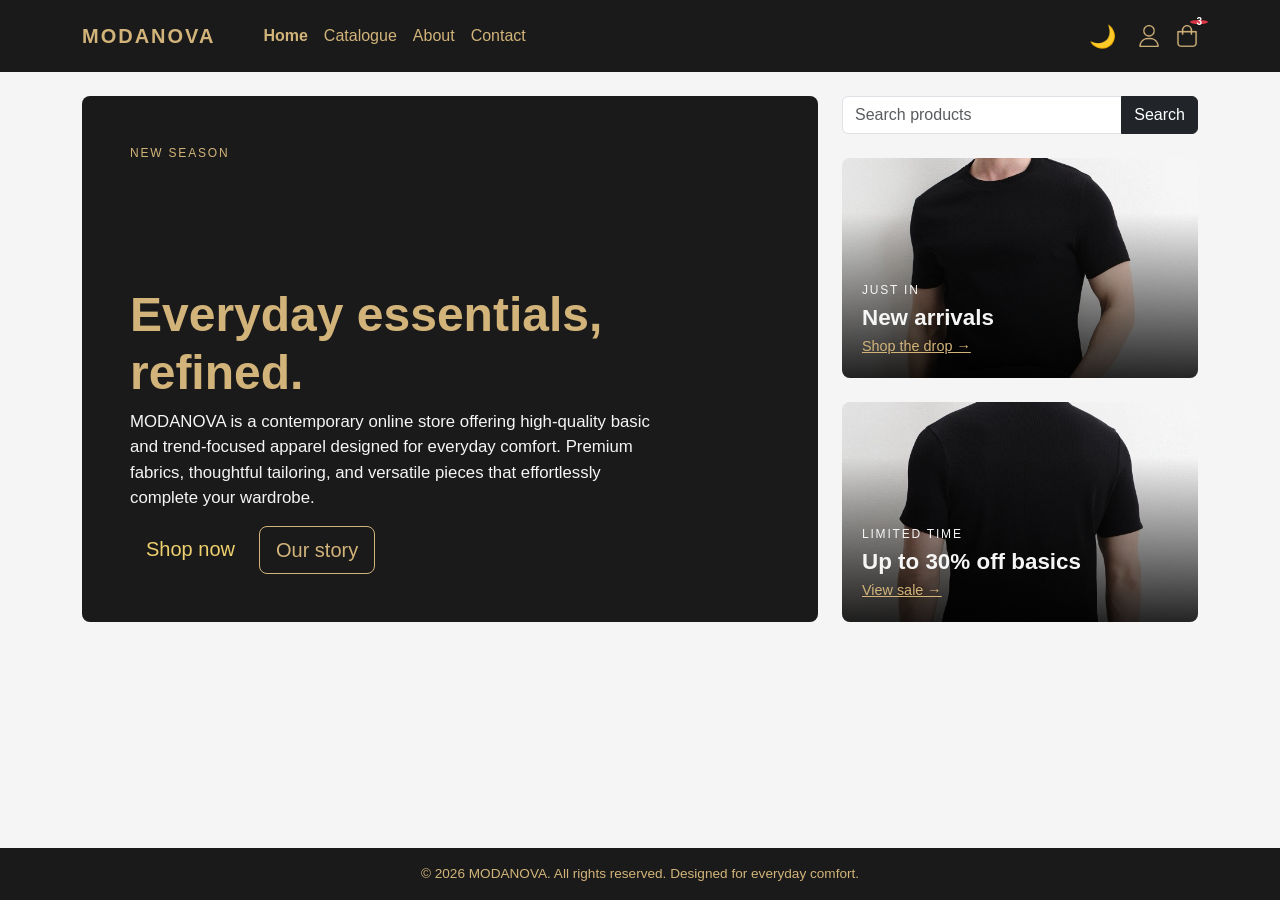
<file: index.html>
<!DOCTYPE html>
<html lang="en">
<head>
    <meta charset="UTF-8">
    <meta name="viewport" content="width=device-width, initial-scale=1.0">
    <title>MODANOVA - Home</title>
    <link href="https://cdn.jsdelivr.net/npm/bootstrap@5.3.2/dist/css/bootstrap.min.css" rel="stylesheet">
    <link rel="stylesheet" href="css/style.css">
    <link rel="stylesheet" href="css/main.css">
    <link rel="icon" type="image/png" href="photo/logo.png">
</head>
<body class="d-flex flex-column min-vh-100">
<nav class="navbar navbar-expand-lg custom-navbar py-3" data-bs-theme="dark">
    <div class="container">
        <a class="navbar-brand fw-bold tracking-wide" href="index.html">MODANOVA</a>
        <button class="navbar-toggler" type="button" data-bs-toggle="collapse" data-bs-target="#navbarNav">
            <span class="navbar-toggler-icon"></span>
        </button>
        <div class="collapse navbar-collapse" id="navbarNav">
            <ul class="navbar-nav me-auto ms-4">
                <li class="nav-item"><a class="nav-link active fw-bold" href="index.html">Home</a></li>
                <li class="nav-item"><a class="nav-link" href="catalogue.html">Catalogue</a></li>
                <li class="nav-item"><a class="nav-link" href="about.html">About</a></li>
                <li class="nav-item"><a class="nav-link" href="contact.html">Contact</a></li>
            </ul>
            <div class="nav-icons d-flex align-items-center gap-3">
                <button id="themeButton" class="theme-btn">🌙</button>
                <a href="#" class="nav-icon" title="Profile">
                    <img src="photo/user.png" alt="User profile">
                </a>
                <a href="basket.html" class="nav-icon" title="Cart">
                    <img src="photo/basket.png" alt="Basket">
                </a>
            </div>
        </div>
    </div>
</nav>

<main class="flex-grow-1 container my-4">
    <div class="row g-4">
        <section class="col-12 col-lg-8">
            <div class="promo-main d-flex flex-column justify-content-between p-4 p-md-5 h-100">
                <p class="eyebrow mb-0">New season</p>
                <div>
                    <h1 class="display-5 fw-bold">Everyday essentials, refined.</h1>
                    <p class="promo-text">MODANOVA is a contemporary online store offering high-quality basic and trend-focused apparel designed for everyday comfort. Premium fabrics, thoughtful tailoring, and versatile pieces that effortlessly complete your wardrobe.</p>
                    <div class="d-flex flex-wrap gap-2">
                        <a href="catalogue.html" class="btn btn-gold btn-lg">Shop now</a>
                        <a href="about.html" class="btn btn-outline-gold btn-lg">Our story</a>
                    </div>
                </div>
            </div>
        </section>

        <aside class="col-12 col-lg-4 d-flex flex-column gap-4">
            <form class="input-group" action="catalogue.html" method="get" role="search">
                <input type="search" name="q" class="form-control" placeholder="Search products" aria-label="Search products">
                <button class="btn btn-dark" type="submit">Search</button>
            </form>

            <a href="catalogue.html" class="promo-card">
                <img src="photo/blacktshirt1.jpg" alt="Black basic t-shirt">
                <span class="promo-label">
                    <span class="eyebrow">Just in</span>
                    <strong>New arrivals</strong>
                    <span class="promo-link">Shop the drop &rarr;</span>
                </span>
            </a>

            <a href="catalogue.html" class="promo-card">
                <img src="photo/blacktshirt2.jpg" alt="Black t-shirt on sale">
                <span class="promo-label">
                    <span class="eyebrow">Limited time</span>
                    <strong>Up to 30% off basics</strong>
                    <span class="promo-link">View sale &rarr;</span>
                </span>
            </a>
        </aside>
    </div>
</main>

<footer class="site-footer text-center py-3">
    <p class="mb-0">© 2026 MODANOVA. All rights reserved. Designed for everyday comfort.</p>
</footer>

<script src="https://cdn.jsdelivr.net/npm/bootstrap@5.3.2/dist/js/bootstrap.bundle.min.js"></script>
<script src="js/cart.js"></script>
<script src="https://code.jquery.com/jquery-3.7.1.min.js"></script>
<script src="js/ui-effects.js"></script>
</body>
</html>
</file>
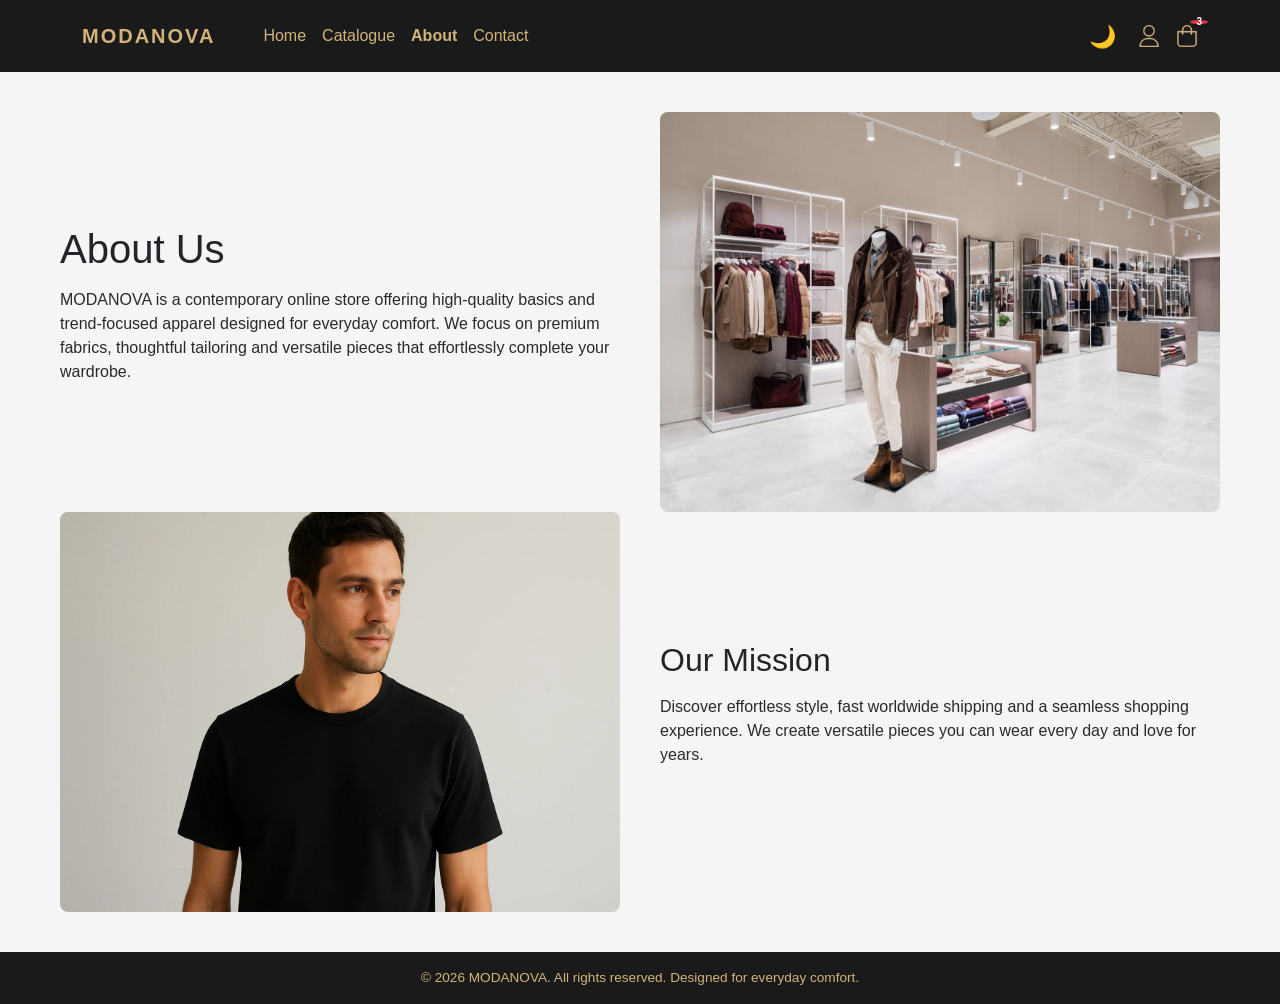
<file: about.html>
<!DOCTYPE html>
<html lang="en">
<head>
    <meta charset="UTF-8">
    <meta name="viewport" content="width=device-width, initial-scale=1.0">
    <title>MODANOVA - About</title>
    <link href="https://cdn.jsdelivr.net/npm/bootstrap@5.3.2/dist/css/bootstrap.min.css" rel="stylesheet">
    <link rel="stylesheet" href="css/style.css">
    <link rel="stylesheet" href="css/about.css">
    <link rel="icon" type="image/png" href="photo/logo.png">
</head>
<body>
    <nav class="navbar navbar-expand-lg custom-navbar py-3" data-bs-theme="dark">
        <div class="container">
            <a class="navbar-brand fw-bold tracking-wide" href="index.html">MODANOVA</a>
            <button class="navbar-toggler" type="button" data-bs-toggle="collapse" data-bs-target="#navbarNav">
                <span class="navbar-toggler-icon"></span>
            </button>
            <div class="collapse navbar-collapse" id="navbarNav">
                <ul class="navbar-nav me-auto ms-4">
                    <li class="nav-item"><a class="nav-link" href="index.html">Home</a></li>
                    <li class="nav-item"><a class="nav-link" href="catalogue.html">Catalogue</a></li>
                    <li class="nav-item"><a class="nav-link active fw-bold" href="about.html">About</a></li>
                    <li class="nav-item"><a class="nav-link" href="contact.html">Contact</a></li>
                </ul>
                <div class="nav-icons d-flex align-items-center gap-3">
                    <button id="themeButton" class="theme-btn">🌙</button>
                    <a href="#" class="nav-icon" title="Profile">
                        <img src="photo/user.png" alt="User profile">
                    </a>
                    <a href="basket.html" class="nav-icon" title="Cart">
                        <img src="photo/basket.png" alt="Basket">
                    </a>
                </div>
            </div>
        </div>
    </nav>
    <main class="about-page">
        <div class="about-row">
            <div class="about-text">
                <h1>About Us</h1>
                <p>MODANOVA is a contemporary online store offering high-quality
                basics and trend-focused apparel designed for everyday comfort.
                We focus on premium fabrics, thoughtful tailoring and versatile
                pieces that effortlessly complete your wardrobe.</p>
            </div>
            <div class="about-photo">
                <img src="photo/about1.jpg" alt="About MODANOVA">
            </div>
        </div>
        <div class="about-row">
            <div class="about-photo">
                <img src="photo/about2.jpg" alt="MODANOVA clothing">
            </div>
            <div class="about-text">
                <h2>Our Mission</h2>
                <p>Discover effortless style, fast worldwide shipping and a seamless
                shopping experience. We create versatile pieces you can wear every
                day and love for years.</p>
            </div>
        </div>
    </main>
    <footer class="site-footer text-center py-3">
        <p class="mb-0">© 2026 MODANOVA. All rights reserved. Designed for everyday comfort.</p>
    </footer>
    <script src="https://cdn.jsdelivr.net/npm/bootstrap@5.3.2/dist/js/bootstrap.bundle.min.js"></script>
    <script src="js/cart.js"></script>
    <script src="https://code.jquery.com/jquery-3.7.1.min.js"></script>
    <script src="js/ui-effects.js"></script>
</body>
</html>
</file>
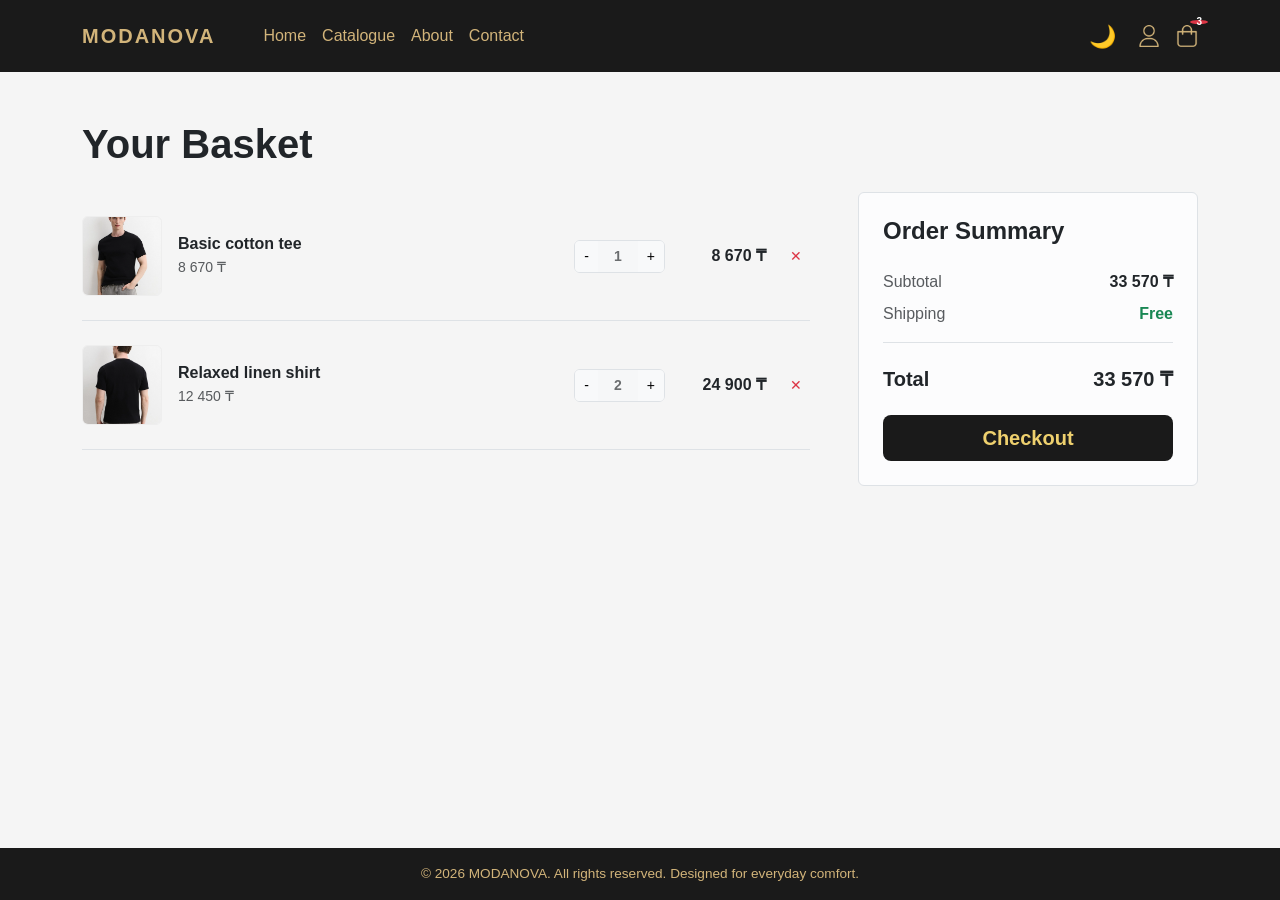
<file: basket.html>
<!DOCTYPE html>
<html lang="en">
<head>
    <meta charset="UTF-8">
    <meta name="viewport" content="width=device-width, initial-scale=1.0">
    <title>MODANOVA - Your Basket</title>
    <link href="https://cdn.jsdelivr.net/npm/bootstrap@5.3.2/dist/css/bootstrap.min.css" rel="stylesheet">
    <link rel="stylesheet" href="css/style.css">
    <link rel="icon" type="image/png" href="photo/logo.png">
</head>
<body class="d-flex flex-column min-vh-100">

    <nav class="navbar navbar-expand-lg custom-navbar py-3" data-bs-theme="dark">
        <div class="container">
            <a class="navbar-brand fw-bold tracking-wide" href="index.html">MODANOVA</a>
            <button class="navbar-toggler" type="button" data-bs-toggle="collapse" data-bs-target="#navbarNav">
                <span class="navbar-toggler-icon"></span>
            </button>
            <div class="collapse navbar-collapse" id="navbarNav">
                <ul class="navbar-nav me-auto ms-4">
                    <li class="nav-item"><a class="nav-link" href="index.html">Home</a></li>
                    <li class="nav-item"><a class="nav-link" href="catalogue.html">Catalogue</a></li>
                    <li class="nav-item"><a class="nav-link" href="about.html">About</a></li>
                    <li class="nav-item"><a class="nav-link" href="contact.html">Contact</a></li>
                </ul>
                <div class="nav-icons d-flex align-items-center gap-3">
                    <button id="themeButton" class="theme-btn">🌙</button>
                    <a href="#" class="nav-icon" title="Profile"><img src="photo/user.png" alt="Profile"></a>
                    <a href="basket.html" class="nav-icon" title="Cart"><img src="photo/basket.png" alt="Basket"></a>
                </div>
            </div>
        </div>
    </nav>

    <main class="flex-grow-1 container my-5">
        <h1 class="display-6 fw-bold mb-4">Your Basket</h1>
        
        <div class="row g-5">
            <div class="col-lg-8" id="cart-items-container"></div>
            <div class="col-lg-4" id="cart-summary"></div>
        </div>
    </main>

    <footer class="site-footer text-center py-3 mt-auto">
        <p class="mb-0">© 2026 MODANOVA. All rights reserved. Designed for everyday comfort.</p>
    </footer>

    <script src="https://cdn.jsdelivr.net/npm/bootstrap@5.3.2/dist/js/bootstrap.bundle.min.js"></script>
    <script src="https://code.jquery.com/jquery-3.7.1.min.js"></script>
    <script src="js/ui-effects.js"></script>
    <script src="js/cart.js"></script>
</body>
</html>
</file>
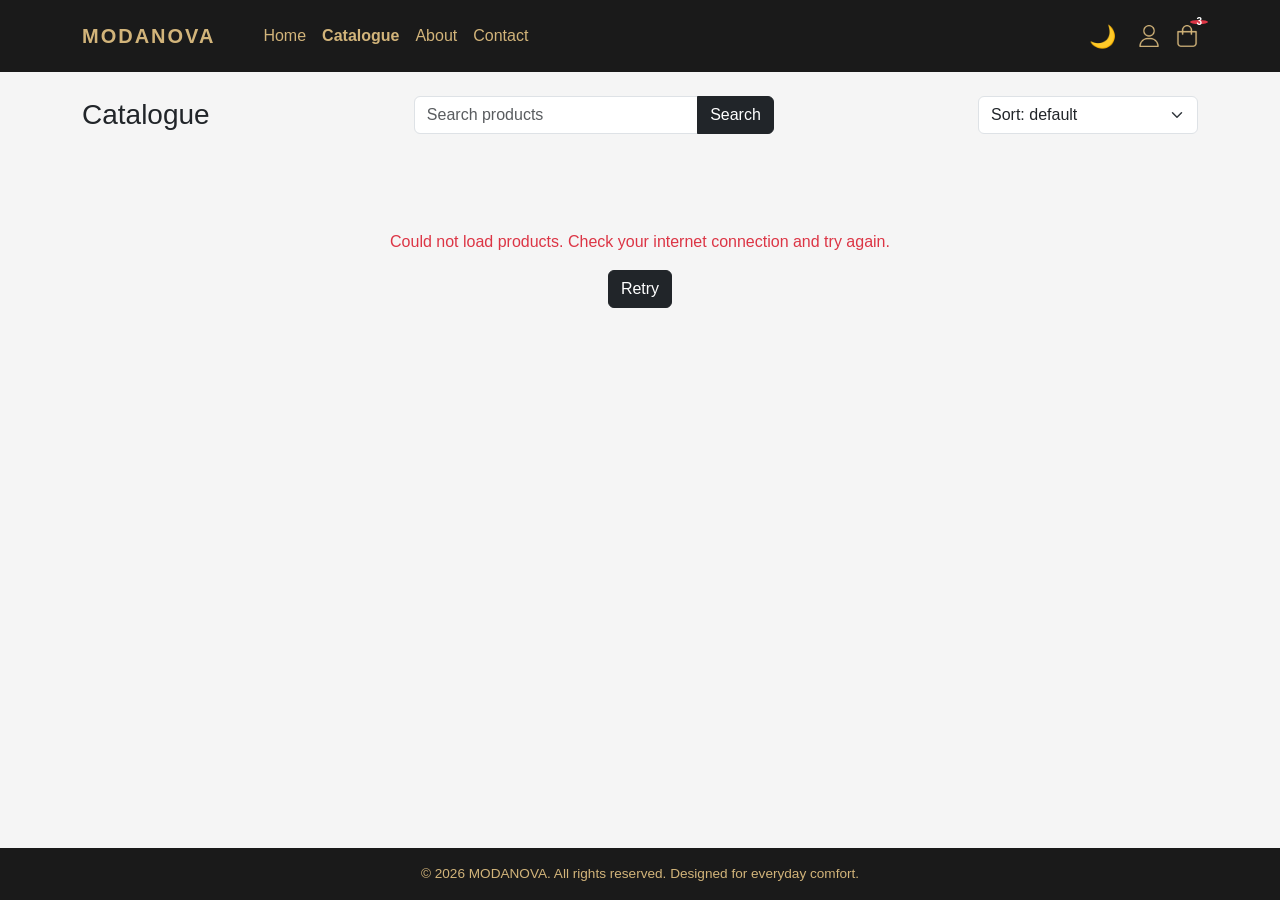
<file: catalogue.html>
<!DOCTYPE html>
<html lang="en">
<head>
    <meta charset="UTF-8">
    <meta name="viewport" content="width=device-width, initial-scale=1.0">
    <title>MODANOVA - Catalogue</title>
    <link href="https://cdn.jsdelivr.net/npm/bootstrap@5.3.2/dist/css/bootstrap.min.css" rel="stylesheet">
    <link rel="stylesheet" href="css/style.css">
    <link rel="stylesheet" href="css/catalogue.css">
    <link rel="icon" type="image/png" href="photo/logo.png">
</head>
<body class="d-flex flex-column min-vh-100">

<nav class="navbar navbar-expand-lg custom-navbar py-3" data-bs-theme="dark">
    <div class="container">
        <a class="navbar-brand fw-bold tracking-wide" href="index.html">MODANOVA</a>
        <button class="navbar-toggler" type="button" data-bs-toggle="collapse" data-bs-target="#navbarNav">
            <span class="navbar-toggler-icon"></span>
        </button>
        <div class="collapse navbar-collapse" id="navbarNav">
            <ul class="navbar-nav me-auto ms-4">
                <li class="nav-item"><a class="nav-link" href="index.html">Home</a></li>
                <li class="nav-item"><a class="nav-link active fw-bold" href="catalogue.html" aria-current="page">Catalogue</a></li>
                <li class="nav-item"><a class="nav-link" href="about.html">About</a></li>
                <li class="nav-item"><a class="nav-link" href="contact.html">Contact</a></li>
            </ul>
            <div class="nav-icons d-flex align-items-center gap-3">
                <button id="themeButton" class="theme-btn">🌙</button>
                <a href="#" class="nav-icon" title="Profile">
                    <img src="photo/user.png" alt="User profile">
                </a>
                <a href="basket.html" class="nav-icon" title="Cart">
                    <img src="photo/basket.png" alt="Basket">
                </a>
            </div>
        </div>
    </div>
</nav>

<main class="flex-grow-1 container my-4">
    <div class="d-flex flex-wrap justify-content-between align-items-center gap-3 mb-4">
        <h1 class="h3 mb-0">Catalogue</h1>
        <form class="input-group shop-search" id="search-form" action="catalogue.html" method="get" role="search">
            <input type="search" id="search-input" name="q" class="form-control" placeholder="Search products" aria-label="Search products">
            <button class="btn btn-dark" type="submit">Search</button>
        </form>
        <select id="sort-select" class="form-select sort-select" aria-label="Sort products">
            <option value="default">Sort: default</option>
            <option value="price-asc">Price: low to high</option>
            <option value="price-desc">Price: high to low</option>
        </select>
    </div>

    <!-- Buttons are created by js/catalogue.js from the API categories -->
    <div class="category-filter mb-4" id="category-filter"></div>

    <section class="product-grid" id="product-grid" aria-label="Products"></section>
</main>

<footer class="site-footer text-center py-3">
    <p class="mb-0">© 2026 MODANOVA. All rights reserved. Designed for everyday comfort.</p>
</footer>

<script src="https://cdn.jsdelivr.net/npm/bootstrap@5.3.2/dist/js/bootstrap.bundle.min.js"></script>
<script src="js/catalogue.js"></script>
<script src="js/cart.js"></script>
<script src="https://code.jquery.com/jquery-3.7.1.min.js"></script>
<script src="js/ui-effects.js"></script>
</body>
</html>
</file>
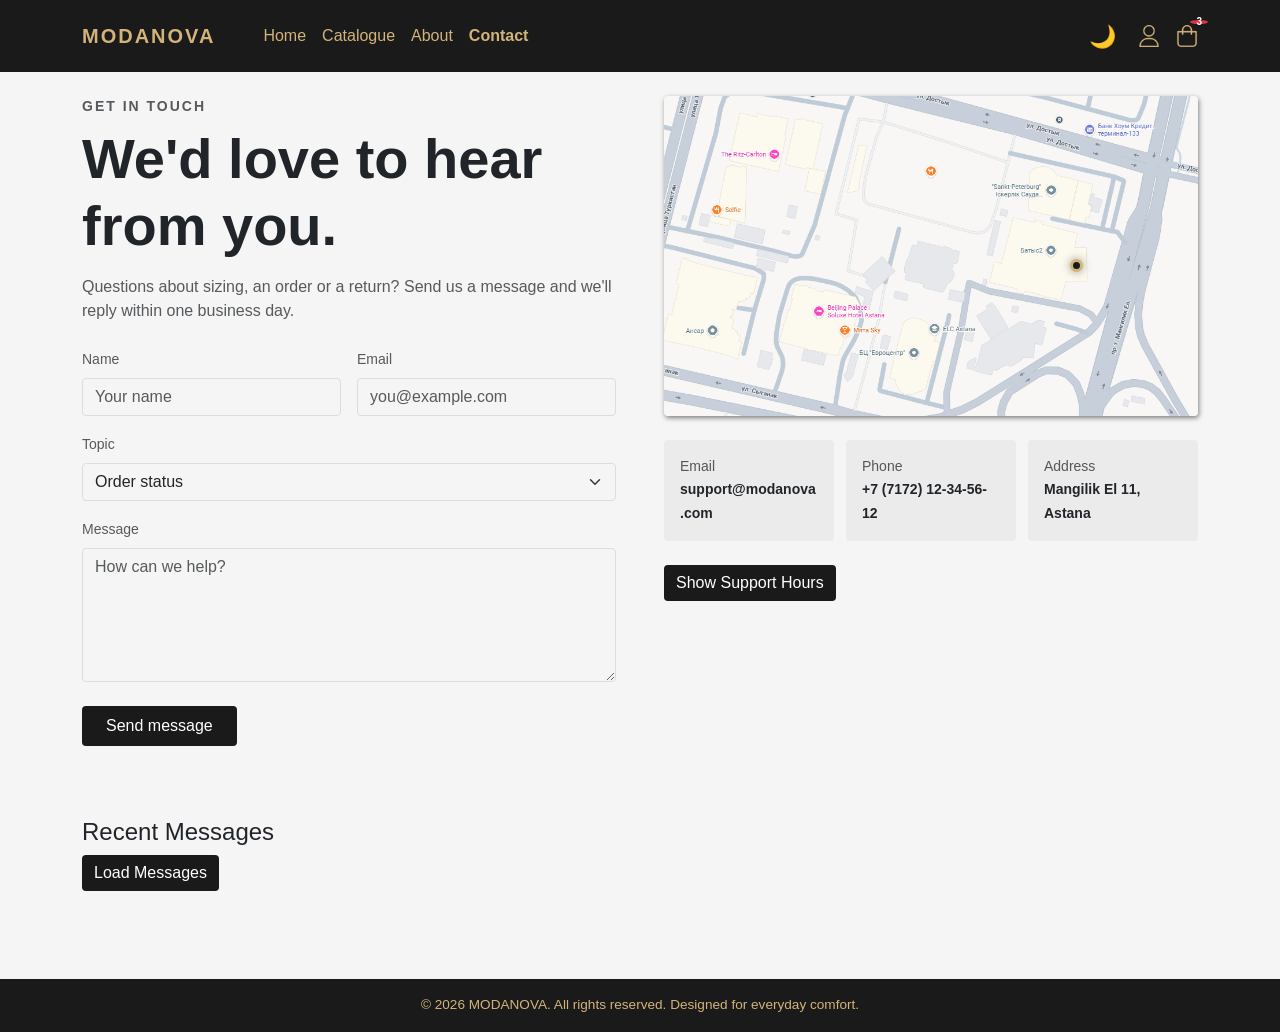
<file: contact.html>
<!DOCTYPE html>
<html lang="en">
<head>
    <meta charset="UTF-8">
    <meta name="viewport" content="width=device-width, initial-scale=1.0">
    <title>MODANOVA - Contact</title>
    <link href="https://cdn.jsdelivr.net/npm/bootstrap@5.3.2/dist/css/bootstrap.min.css" rel="stylesheet">
    <link rel="stylesheet" href="css/style.css">
    <link rel="stylesheet" href="css/contact.css">
    <link rel="icon" type="image/png" href="photo/logo.png">
</head>

<body class="d-flex flex-column min-vh-100">
    <nav class="navbar navbar-expand-lg custom-navbar py-3" data-bs-theme="dark">
        <div class="container">
            <a class="navbar-brand fw-bold tracking-wide" href="index.html">MODANOVA</a>
            <button class="navbar-toggler" type="button" data-bs-toggle="collapse" data-bs-target="#navbarNav">
                <span class="navbar-toggler-icon"></span>
            </button>
            <div class="collapse navbar-collapse" id="navbarNav">
                <ul class="navbar-nav me-auto ms-4">
                    <li class="nav-item"><a class="nav-link" href="index.html">Home</a></li>
                    <li class="nav-item"><a class="nav-link" href="catalogue.html">Catalogue</a></li>
                    <li class="nav-item"><a class="nav-link" href="about.html">About</a></li>
                    <li class="nav-item"><a class="nav-link active fw-bold" href="contact.html">Contact</a></li>
                </ul>
                <div class="nav-icons d-flex align-items-center gap-3">
                    <button id="themeButton" class="theme-btn">🌙</button>
                    <a href="#" class="nav-icon" title="Profile">
                        <img src="photo/user.png" alt="User profile">
                    </a>
                    <a href="basket.html" class="nav-icon" title="Cart">
                        <img src="photo/basket.png" alt="Basket">
                    </a>
                </div>
            </div>
        </div>
    </nav>

    <main class="flex-grow-1 container my-4">
        <div class="row g-5">
            <div class="col-lg-6">
                <p class="text-muted text-uppercase small fw-bold tracking-wide mb-2">Get in touch</p>
                <h1 class="display-4 fw-bold mb-3 custom-heading">We'd love to hear from you.</h1>
                <p class="text-muted mb-4">Questions about sizing, an order or a return? Send us a message and we'll reply within one business day.</p>

                <form>
                    <div class="row g-3 mb-3">
                        <div class="col-md-6">
                            <label class="form-label text-muted small">Name</label>
                            <input type="text" class="form-control bg-transparent" placeholder="Your name">
                        </div>
                        <div class="col-md-6">
                            <label class="form-label text-muted small">Email</label>
                            <input type="email" class="form-control bg-transparent" placeholder="you@example.com">
                        </div>
                    </div>
                    <div class="mb-3">
    <label class="form-label text-muted small">Topic</label>
    <select id="topic" class="form-select bg-transparent">
        <option selected>Order status</option>
        <option>Returns</option>
        <option>Other</option>
    </select>
</div>
    <div id="orderField" class="mb-3" style="display: none;">
        <label class="form-label text-muted small">Order ID</label>
        <input type="text" id="orderId" class="form-control bg-transparent" placeholder="Enter Order ID">
        <div id="orderError" class="text-danger small"></div>
    </div>
                    <div class="mb-4">
                        <label class="form-label text-muted small">Message</label>
                        <textarea class="form-control bg-transparent" rows="5" placeholder="How can we help?"></textarea>
                    </div>
                    <button type="submit" class="btn btn-dark px-4 py-2 mb-5">Send message</button>
                </form>
                <div class="mt-4 mb-5">
                   <h4>Recent Messages</h4>

                   <button id="loadMessages" class="btn btn-dark mb-3">
                      Load Messages
                      </button>

                       <p id="apiStatus"></p>

                 <div id="messages"></div>
            </div>
            </div>

            <!--right column-->
            <div class="col-lg-6">
                <div class="map-wrapper mb-4">
                    <img src="photo/map.png" alt="MODANOVA Store Map" class="map-img">
                    <div class="map-pin" title="MODANOVA Store"></div>
                </div>

                <div class="contact-grid mb-4">
                    <div class="contact-card p-3">
                        <span class="d-block text-muted small">Email</span>
                        <strong class="small">support@modanova.com</strong>
                    </div>
                    <div class="contact-card p-3">
                        <span class="d-block text-muted small">Phone</span>
                        <strong class="small">+7 (7172) 12-34-56-12</strong>
                    </div>
                    <div class="contact-card p-3">
                        <span class="d-block text-muted small">Address</span>
                        <strong class="small">Mangilik El 11, Astana</strong>
                    </div>
                </div>

                <!--table-->
                <button id="showHours" class="btn btn-dark mb-3">
                    Show Support Hours
                </button>
                <div class="table-responsive">
                    <h5 class="fw-bold mb-3">Support Hours</h5>
                    <table class="table custom-table mb-0">
                        <thead>
                            <tr>
                                <th scope="col">Department</th>
                                <th scope="col">Days</th>
                                <th scope="col">Hours</th>
                            </tr>
                        </thead>
                        <tbody>
                            <tr>
                                <td>Online Orders</td>
                                <td>Mon – Fri</td>
                                <td>09:00 – 20:00</td>
                            </tr>
                            <tr>
                                <td>Returns & Care</td>
                                <td>Mon – Sat</td>
                                <td>10:00 – 18:00</td>
                            </tr>
                            <tr>
                                <td>Store</td>
                                <td>Every day</td>
                                <td>10:00 – 22:00</td>
                            </tr>
                        </tbody>
                    </table>
                </div>
            </div>
        </div>
    </main>

    <footer class="site-footer text-center py-3">
        <p class="mb-0">© 2026 MODANOVA. All rights reserved. Designed for everyday comfort.</p>
    </footer>

    <script src="https://cdn.jsdelivr.net/npm/bootstrap@5.3.2/dist/js/bootstrap.bundle.min.js"></script>
    <script src="https://code.jquery.com/jquery-3.7.1.min.js"></script>
    <script src="js/validation.js"></script>
    <script src="js/ui-effects.js"></script>
    <script src="js/cart.js"></script>
</body>
</html>
</file>
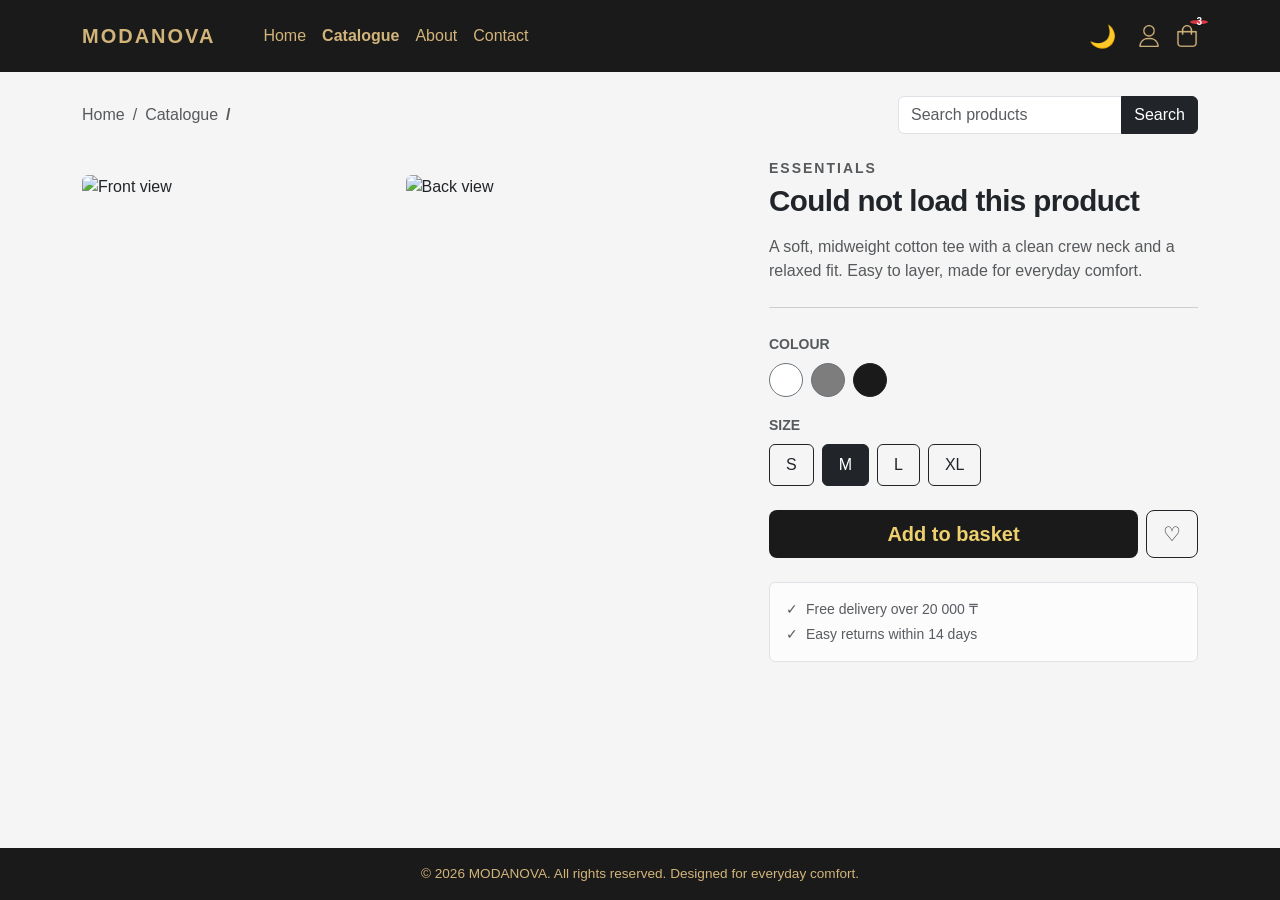
<file: productpg.html>
<!DOCTYPE html>
<html lang="en">
<head>
    <meta charset="UTF-8">
    <meta name="viewport" content="width=device-width, initial-scale=1.0">
    <title>MODANOVA - Basic cotton tee</title>
    <link href="https://cdn.jsdelivr.net/npm/bootstrap@5.3.2/dist/css/bootstrap.min.css" rel="stylesheet">
    <link rel="stylesheet" href="css/style.css">
    <link rel="stylesheet" href="css/productpg.css">
    <link rel="icon" type="image/png" href="photo/logo.png">
</head>
<body class="d-flex flex-column min-vh-100">

    <nav class="navbar navbar-expand-lg custom-navbar py-3" data-bs-theme="dark">
        <div class="container">
            <a class="navbar-brand fw-bold tracking-wide" href="index.html">MODANOVA</a>
            <button class="navbar-toggler" type="button" data-bs-toggle="collapse" data-bs-target="#navbarNav">
                <span class="navbar-toggler-icon"></span>
            </button>
            <div class="collapse navbar-collapse" id="navbarNav">
                <ul class="navbar-nav me-auto ms-4">
                    <li class="nav-item"><a class="nav-link" href="index.html">Home</a></li>
                    <li class="nav-item"><a class="nav-link active fw-bold" href="catalogue.html">Catalogue</a></li>
                    <li class="nav-item"><a class="nav-link" href="about.html">About</a></li>
                    <li class="nav-item"><a class="nav-link" href="contact.html">Contact</a></li>
                </ul>
                <div class="nav-icons d-flex align-items-center gap-3">
                     <button id="themeButton" class="theme-btn">🌙</button>
                    <a href="#" class="nav-icon" title="Profile">
                        <img src="photo/user.png" alt="User profile">
                    </a>
                    <a href="basket.html" class="nav-icon" title="Cart">
                        <img src="photo/basket.png" alt="Basket">
                    </a>
                </div>
            </div>
        </div>
    </nav>

    <main class="flex-grow-1 container my-4">
        <div class="d-flex flex-wrap justify-content-between align-items-center gap-3 mb-4">
            <nav aria-label="breadcrumb">
                <ol class="breadcrumb mb-0">
                    <li class="breadcrumb-item"><a href="index.html" class="text-decoration-none text-muted">Home</a></li>
                    <li class="breadcrumb-item"><a href="catalogue.html" class="text-decoration-none text-muted">Catalogue</a></li>
                    <li class="breadcrumb-item active fw-semibold" aria-current="page"></li>
                </ol>
            </nav>
            <form class="input-group shop-search" action="catalogue.html" method="get" role="search" style="max-width: 300px;">
                <input type="search" name="q" class="form-control" placeholder="Search products" aria-label="Search products">
                <button class="btn btn-dark" type="submit">Search</button>
            </form>
        </div>

        <div class="row g-4 g-lg-5" id="product-details" style="visibility: hidden">
            <div class="col-12 col-md-6 col-lg-7">
                <div class="row g-3">
                    <div class="col-12">
                        <img id="mainImage" class="img-fluid rounded w-100" alt="">
                    </div>

                    <div class="col-6">
                        <img class="thumbnail img-fluid rounded" alt="Front view">
                    </div>

                    <div class="col-6">
                        <img class="thumbnail img-fluid rounded" alt="Back view">
                    </div>
                </div>
            </div>

            <div class="col-12 col-md-6 col-lg-5">
                <div class="product-info ps-lg-2">
                    <span class="text-muted text-uppercase small fw-bold tracking-wide d-block mb-1">Essentials</span>
                    <h1 class="display-6 fw-bold mb-2">Basic cotton tee</h1>
                    <p class="h3 fw-bold mb-3 text-dark">8 670 ₸</p>
                    <p class="text-muted mb-4">A soft, midweight cotton tee with a clean crew neck and a relaxed fit. Easy to layer, made for everyday comfort.</p>
                    
                    <hr class="my-4 text-muted opacity-25">

                    <div class="mb-3">
                        <label class="form-label text-muted small fw-bold text-uppercase mb-2">Colour</label>
                        <div class="colour d-flex gap-2">
                            <div class="white rounded-circle border border-secondary p-3" role="button" title="White"></div>
                            <div class="gray rounded-circle border border-secondary p-3" role="button" title="Gray"></div>
                            <div class="black rounded-circle border border-dark p-3" role="button" title="Black"></div>
                        </div>
                    </div>
                    
                    <div class="mb-4">
                        <label class="form-label text-muted small fw-bold text-uppercase mb-2">Size</label>
                        <div class="d-flex flex-wrap gap-2">
                           <button type="button" class="size btn btn-outline-dark px-3 py-2">S</button>
                           <button type="button" class="size btn btn-dark px-3 py-2 selected">M</button>
                           <button type="button" class="size btn btn-outline-dark px-3 py-2">L</button>
                           <button type="button" class="size btn btn-outline-dark px-3 py-2">XL</button>
                        </div>
                    </div>

                    <div class="d-flex gap-2 mb-4">
                        <button type="button" class="btn btn-gold btn-lg flex-grow-1 fw-bold">Add to basket</button>
                        <button type="button" class="btn btn-outline-dark btn-lg px-3" title="Add to wishlist">♡</button>
                    </div>

                    <div class="border rounded p-3 bg-light-subtle">
                        <p class="small text-muted mb-1 d-flex align-items-center gap-2">
                            <span>✓</span> Free delivery over 20 000 ₸
                        </p>
                        <p class="small text-muted mb-0 d-flex align-items-center gap-2">
                            <span>✓</span> Easy returns within 14 days
                        </p>
                    </div>
                </div>
            </div>
        </div>
    </main>

    <footer class="site-footer text-center py-3 mt-auto">
        <p class="mb-0">© 2026 MODANOVA. All rights reserved. Designed for everyday comfort.</p>
    </footer>

    <script src="https://code.jquery.com/jquery-3.7.1.min.js"></script>
    <script src="https://cdn.jsdelivr.net/npm/bootstrap@5.3.2/dist/js/bootstrap.bundle.min.js"></script>
    <script src="js/ui-effects.js"></script>
    <script src="js/catalogue.js"></script>
    <script src="js/cart.js"></script>

    <script>
        document.addEventListener("DOMContentLoaded", async () => {
            const params = new URLSearchParams(window.location.search);
            const id = parseInt(params.get("id")) || 83; // no id in the address -> a shirt (id 1 in the API is mascara)

            // The block is hidden in HTML until the product is loaded (no flash of the placeholder)
            const details = document.getElementById("product-details");

            // The product comes from the API (fetchProductById is in js/catalogue.js)
            let item;
            try {
                item = await fetchProductById(id);
            } catch (error) {
                document.querySelector(".product-info h1").textContent = "Could not load this product";
                document.querySelector(".product-info .h3").textContent = "";
                details.style.visibility = "visible";
                return;
            }

            // title, price
            document.title = `MODANOVA - ${item.name}`;
            document.querySelector(".product-info h1").innerText = item.name;
            document.querySelector(".product-info .h3").innerText = formatPrice(item.price);

            const breadcrumb = document.querySelector(".breadcrumb-item.active");
            if (breadcrumb) breadcrumb.innerText = item.name;

            const photos = item.images.length > 0 ? item.images : [item.image];

            // Wait until the main photo is downloaded, so the block appears with the right picture
            const mainImg = document.getElementById("mainImage");
            if (mainImg) {
                const photoLoaded = new Promise(resolve => {
                    mainImg.onload = resolve;
                    mainImg.onerror = resolve; // a broken photo must not block the page
                });
                mainImg.src = photos[0];
                mainImg.alt = item.name;
                await photoLoaded;
            }

            // Gallery: each thumbnail gets its own photo; a thumbnail without a photo is hidden
            document.querySelectorAll(".thumbnail").forEach((thumbnail, index) => {
                if (photos[index]) {
                    thumbnail.src = photos[index];
                    thumbnail.alt = item.name + " photo " + (index + 1);
                } else {
                    thumbnail.parentElement.hidden = true;
                }
            });

            details.style.visibility = "visible";
        });
    </script>
</body>
</html>
</file>
<file: css/style.css>
html { overflow-y: scroll; }

body {
    font-family: -apple-system, BlinkMacSystemFont, "Segoe UI", Roboto, Helvetica, Arial, sans-serif;
    background-color: #f5f5f5;
}

.tracking-wide {
    letter-spacing: 2px;
}

.custom-navbar {
    background-color: #1a1a1a; 
}
.custom-navbar .navbar-brand, .custom-navbar .nav-link {
    color: #d2b47a !important; 
}

.nav-icon {
    display: inline-flex;
    align-items: center;
    justify-content: center;
    line-height: 0;
}

.nav-icon img {
    width: 22px;
    height: 22px;
    object-fit: contain;
}

.nav-icon:hover {
    opacity: 0.7;
    transform: translateY(-1px);
}

.site-footer {
    background-color: #1a1a1a;
    color: #d2b47a;
    font-size: 0.85rem;
}


.theme-btn {
    background: none;
    border: none;
    font-size: 22px;
    cursor: pointer;
    transition: 0.3s;
}

.theme-btn:hover {
    opacity: 0.7;
    transform: translateY(-1px);
}

.dark-mode {
    background-color: #222;
    color: white;
}

.dark-mode .text-muted,
.dark-mode .text-dark {
    color: white !important;
}

.dark-mode .product-card,
.dark-mode .contact-card,
.dark-mode .about-text {
    background-color: #333;
    color: white;
}

.dark-mode .product-name,
.dark-mode .price,
.dark-mode .product-info,
.dark-mode .about-text h1,
.dark-mode .about-text h2 {
    color: white;
}

.dark-mode .table {
    --bs-table-bg: #333;
    --bs-table-color: white;
}

.dark-mode .form-control,
.dark-mode .form-select {
    color: white;
    border-color: #777;
}

.dark-mode .form-control::placeholder {
    color: #aaa;
}

.dark-mode .breadcrumb-item,
.dark-mode .breadcrumb-item a {
    color: white !important;
}

.dark-mode .bg-light-subtle {
    background-color: #333 !important;
}

/* clothes quantity */
body.dark-mode .btn-group .disabled {
    background-color: #2a2a2a !important;
    color: #ffffff !important;
    border-color: #444444 !important;
}

/* Checkout btn */
body.dark-mode #cart-summary .btn-gold {
    background-color: #eed06e !important;
    color: #1a1a1a !important;
    border: none !important;
}

body.dark-mode #cart-summary .btn-gold:hover {
    background-color: #dfbf57 !important;
    color: #000000 !important;
}

/* Add to basket btn */
.btn-gold {
    background-color: #1a1a1a !important;
    color: #eed06e !important;
    border: none !important;
    transition: background-color 0.2s ease, transform 0.1s ease;
}

.btn-gold:hover {
    background-color: #eed06e !important;
    color: #030303 !important;
}

.btn-gold:active {
    transform: scale(0.98);
}

body.dark-mode .btn-gold {
    background-color: #eed06e !important;
    color: #1a1a1a !important;
    border: 1px solid #eed06e !important;
}

body.dark-mode .btn-gold:hover {
    background-color: #dfbf57 !important;
    color: #000000 !important;
    border-color: #dfbf57 !important;
}
</file>
<file: css/main.css>
.promo-main {
    background-color: #1a1a1a;
    color: #f5f5f5;
    border-radius: 8px;
    min-height: 480px;
}
.promo-main h1 {
    color: #d2b47a;
}
.promo-text {
    max-width: 520px;
    font-size: 1.05rem;
}


.eyebrow {
    color: #d2b47a;
    font-size: 0.75rem;
    letter-spacing: 0.15em;
    text-transform: uppercase;
}


.btn-gold {
    background-color: #d2b47a;
    color: #1a1a1a;
    border: 0;
}
.btn-gold:hover {
    background-color: #e0c690;
    color: #1a1a1a;
}
.btn-outline-gold {
    border: 1px solid #d2b47a;
    color: #d2b47a;
    background: transparent;
}
.btn-outline-gold:hover {
    background-color: #d2b47a;
    color: #1a1a1a;
}


.promo-card {
    position: relative;
    display: block;
    flex: 1 1 0;
    min-height: 220px;
    overflow: hidden;
    border-radius: 8px;
    text-decoration: none;
}
.promo-card img {
    position: absolute;
    inset: 0;
    width: 100%;
    height: 100%;
    object-fit: cover;
    transition: transform 0.3s;
}
.promo-card:hover img {
    transform: scale(1.05);
}

.promo-card::after {
    content: "";
    position: absolute;
    inset: 0;
    background: linear-gradient(to top, rgba(0, 0, 0, 0.85), rgba(0, 0, 0, 0) 75%);
}
.promo-label {
    position: absolute;
    left: 20px;
    bottom: 20px;
    z-index: 1;
    display: flex;
    flex-direction: column;
    gap: 2px;
    color: #f5f5f5;
}
.promo-label strong {
    font-size: 1.4rem;
}
.promo-label .eyebrow {
    color: #f5f5f5;
}
.promo-link {
    color: #d2b47a;
    font-size: 0.9rem;
    text-decoration: underline;
}

/* Tablet */
@media (max-width: 992px) {
    .promo-main { min-height: 360px; }
}
/* Mobile */
@media (max-width: 576px) {
    .promo-main { min-height: 300px; }
    .promo-main h1 { font-size: 2rem; }
}
</file>
<file: css/about.css>
.about-page {
    max-width: 1200px;
    margin: 0 auto; 
    padding:40px 20px;
}
.about-row {
    display:grid;
    grid-template-columns: 1fr 1fr;
    gap: 40px;
    align-items: center;
}
.about-text h1 , .about-text h2 {
    margin-bottom: 15px;
}
.about-text p{
    font-size: 16px;
    color:rgb(43, 42, 42);
    line-height: 24px;
}
.about-photo img{
    width: 100%;
    height: 400px;
    border-radius: 8px;
}

@media (max-width: 768px) {
    .about-row {
        grid-template-columns: 1fr;
    }
    .about-photo img {
        height: 300px;
    }
}
@media(max-width: 480px) {
    .about-photo  {
        padding: 20 px 10px;
    }
    .about-text h1, .about-text h2 {
        font-size: 24px;
    }
    .about-text p {
        font-size: 14px;
    }
    .about-photo img {
        height: 220px;
    }
}
body.dark-mode {
    background-color: #222;
    color: white;
}
.dark-mode .about-text {
    background-color: #333;
    color: white;
}

.dark-mode .about-text p {
    color: white;
}
</file>
<file: css/catalogue.css>
.category-filter {
    display: grid;
    grid-template-columns: repeat(auto-fit, minmax(140px, 1fr));
    gap: 8px;
}

.category-filter .btn-outline-dark {
    --bs-btn-color: #1a1a1a;
    --bs-btn-bg: #ebebeb;
    --bs-btn-border-color: #ebebeb;
    --bs-btn-hover-color: #1a1a1a;
    --bs-btn-hover-bg: #d9d9d9;
    --bs-btn-hover-border-color: #d9d9d9;
}

.shop-search {
    max-width: 360px;
}

.sort-select {
    max-width: 220px;
}

.product-grid {
    display: grid;
    grid-template-columns: repeat(4, 1fr);
    gap: 20px;
}

.product-card {
    display: flex;
    flex-direction: column;
    gap: 8px;
}

.product-image {
    position: relative;
    display: block;
    overflow: hidden;
    border-radius: 8px;
}
.product-image img {
    display: block;
    width: 100%;
    aspect-ratio: 1 / 1;
    object-fit: contain; /* API photos have different shapes: show the whole product, no cropping */
    background-color: #fff;
    padding: 12px;
    transition: transform 0.3s;
}
.product-image:hover img {
    transform: scale(1.04);
}
.badge-sale {
    position: absolute;
    left: 8px;
    bottom: 8px;
    background-color: #d2b47a;
    color: #1a1a1a;
    font-size: 0.8rem;
    font-weight: 600;
    padding: 2px 8px;
    border-radius: 4px;
}

.product-info {
    display: flex;
    justify-content: space-between;
    align-items: baseline;
    gap: 8px;
}
.product-name {
    font-size: 0.95rem;
    font-weight: 500;
    margin: 0;
}
.price {
    font-size: 0.95rem;
    font-weight: 700;
    margin: 0;
    white-space: nowrap;
}

/* Tablet */
@media (max-width: 992px) {
    .product-grid { grid-template-columns: repeat(2, 1fr); }
}
/* Mobile */
@media (max-width: 576px) {
    .product-grid { grid-template-columns: 1fr; }
    .category-filter { grid-template-columns: repeat(2, 1fr); }
    .shop-search { max-width: none; }
    .sort-select { max-width: none; }
}
.dark-mode .product-card {
    background-color: #333;
    color: white;
}

.dark-mode .product-card h3,
.dark-mode .product-card p {
    color: white;
}

.dark-mode .form-control {
    background-color: #333;
    color: white;
}

.dark-mode .form-control::placeholder {
    color: #aaa;
}

.dark-mode .btn-outline-dark {
    color: white;
    border-color: white;
}
.dark-mode .category-filter .btn-outline-dark {
    background-color: #333;
    color: white;
    border-color: #555;
}

.dark-mode .form-control {
    background-color: #333;
    color: white;
    border-color: #555;
}

.dark-mode .form-control::placeholder {
    color: #aaa;
}

.dark-mode .product-card {
    background-color: #333;
    color: white;
}

.dark-mode .sort-select {
    background-color: #333;
    color: white;
    border-color: #555;
}
</file>
<file: css/contact.css>
.form-control, .form-select {
    border-color: #ddd;
    border-radius: 4px;
}

.btn-dark {
    background-color: #1a1a1a;
    border: none;
    border-radius: 4px;
}

.map-wrapper {
    position: relative;
    width: 100%;
    height: 320px;
    background-color: #e5e5e5;
    border-radius: 4px;
    overflow: hidden;
    box-shadow: 1px 2px 5px gray;;
}

.map-placeholder {
    width: 100%;
    height: 100%;
    font-weight: 500;
}

.map-pin {
    position: absolute;
    top: 51%;
    left: 76%;
    width: 13px;
    height: 13px;
    background-color: #1a1a1a;
    border: 3px solid #d2b47a;
    border-radius: 50%;
    box-shadow: 0 0 10px rgba(0, 0, 0, 0.4);
    cursor: pointer;
}
.map-img {
    width: 100%;
    height: 100%;
    object-fit: cover;
    display: block;
    transform: scale(1.25);
}

.contact-grid {
    display: grid;
    grid-template-columns: repeat(3, 1fr);
    gap: 12px;
}

.contact-card {
    background-color: #ebebeb;
    border-radius: 4px;
    word-break: break-word;
}

.custom-table {
    border-collapse: separate;
    border-spacing: 0;
    border-radius: 4px;
    overflow: hidden;
    background-color: #ffffff;
}

.custom-table th {
    background-color: #1a1a1a;
    color: #d2b47a;
    font-weight: 600;
    font-size: 13px;
    text-transform: uppercase;
    letter-spacing: 0.5px;
    padding: 12px 16px;
    border-bottom: none;
}

.custom-table td {
    padding: 12px 16px;
    font-size: 14px;
    border-bottom: 1px solid #ebebeb;
}

.custom-table tbody tr:last-child td {
    border-bottom: none;
}

/* Tablet */
@media (max-width: 992px) {
    .contact-grid {
        grid-template-columns: repeat(2, 1fr);
    }
}

/* Mobile */
@media (max-width: 576px) {
    .contact-grid {
        grid-template-columns: 1fr;
    }
    .custom-heading {
        font-size: 2.2rem;
    }
}
.dark-mode select {
    background-color: #222 !important;
    color: white !important;
}

.dark-mode select option {
    background-color: #222;
    color: white;
}
</file>
<file: css/productpg.css>
.product-info {
    position: sticky;
    top: 2rem;
}

.product-info h1 {
    font-size: 1.85rem;
    letter-spacing: -0.02em;
}

.colour {
    display: flex;
    gap: 10px;
}

.colour .white,
.colour .gray,
.colour .black {
    width: 32px;
    height: 32px;
    border-radius: 50%;
    cursor: pointer;
    transition: transform 0.15s ease, box-shadow 0.15s ease;
    border: 1px solid rgba(0, 0, 0, 0.2);
}

.colour .white {
    background-color: #ffffff;
}

.colour .gray {
    background-color: #7d7d7d;
}

.colour .black {
    background-color: #1a1a1a;
}

.colour div:hover {
    transform: scale(1.1);
}

.colour div.active,
.colour div:focus {
    box-shadow: 0 0 0 2px #fff, 0 0 0 4px #1a1a1a;
}

.btn-outline-dark:hover {
    color: #fff;
    background-color: #1a1a1a;
    border-color: #1a1a1a;
}

.product-details-img {
    height: 520px;
    object-fit: cover;
}

@media (max-width: 576px) {
    .product-details-img {
        height: 380px;
    }
}

.colour .selected {
    outline: 3px solid gold;
    outline-offset: 3px;
}

.thumbnail {
    cursor: pointer;
}

.thumbnail:hover {
    opacity: 0.7;
}

#mainImage {
    max-width: 450px;
    display: block;
    margin: auto;
}

.dark-mode .product-info .btn-outline-dark {
    color: white;
    border-color: #777;
    background-color: #333;
}

.dark-mode .product-info .btn-dark {
    background-color: #555;
    color: white;
}

.dark-mode .btn-gold {
    background-color: #d4af67;
    color: black;
}

.dark-mode .shop-search .form-control {
    background-color: #333;
    color: white;
    border-color: #555;
}

.dark-mode .shop-search .form-control::placeholder {
    color: #aaa;
}

.dark-mode .product-info .text-muted {
    color: #ccc !important;
}

.dark-mode .product-info .text-dark {
    color: white !important;
}

.dark-mode .product-info .bg-light-subtle {
    background-color: #333 !important;
    color: white;
}

.dark-mode .product-info .bg-light-subtle p {
    color: white !important;
}
</file>
